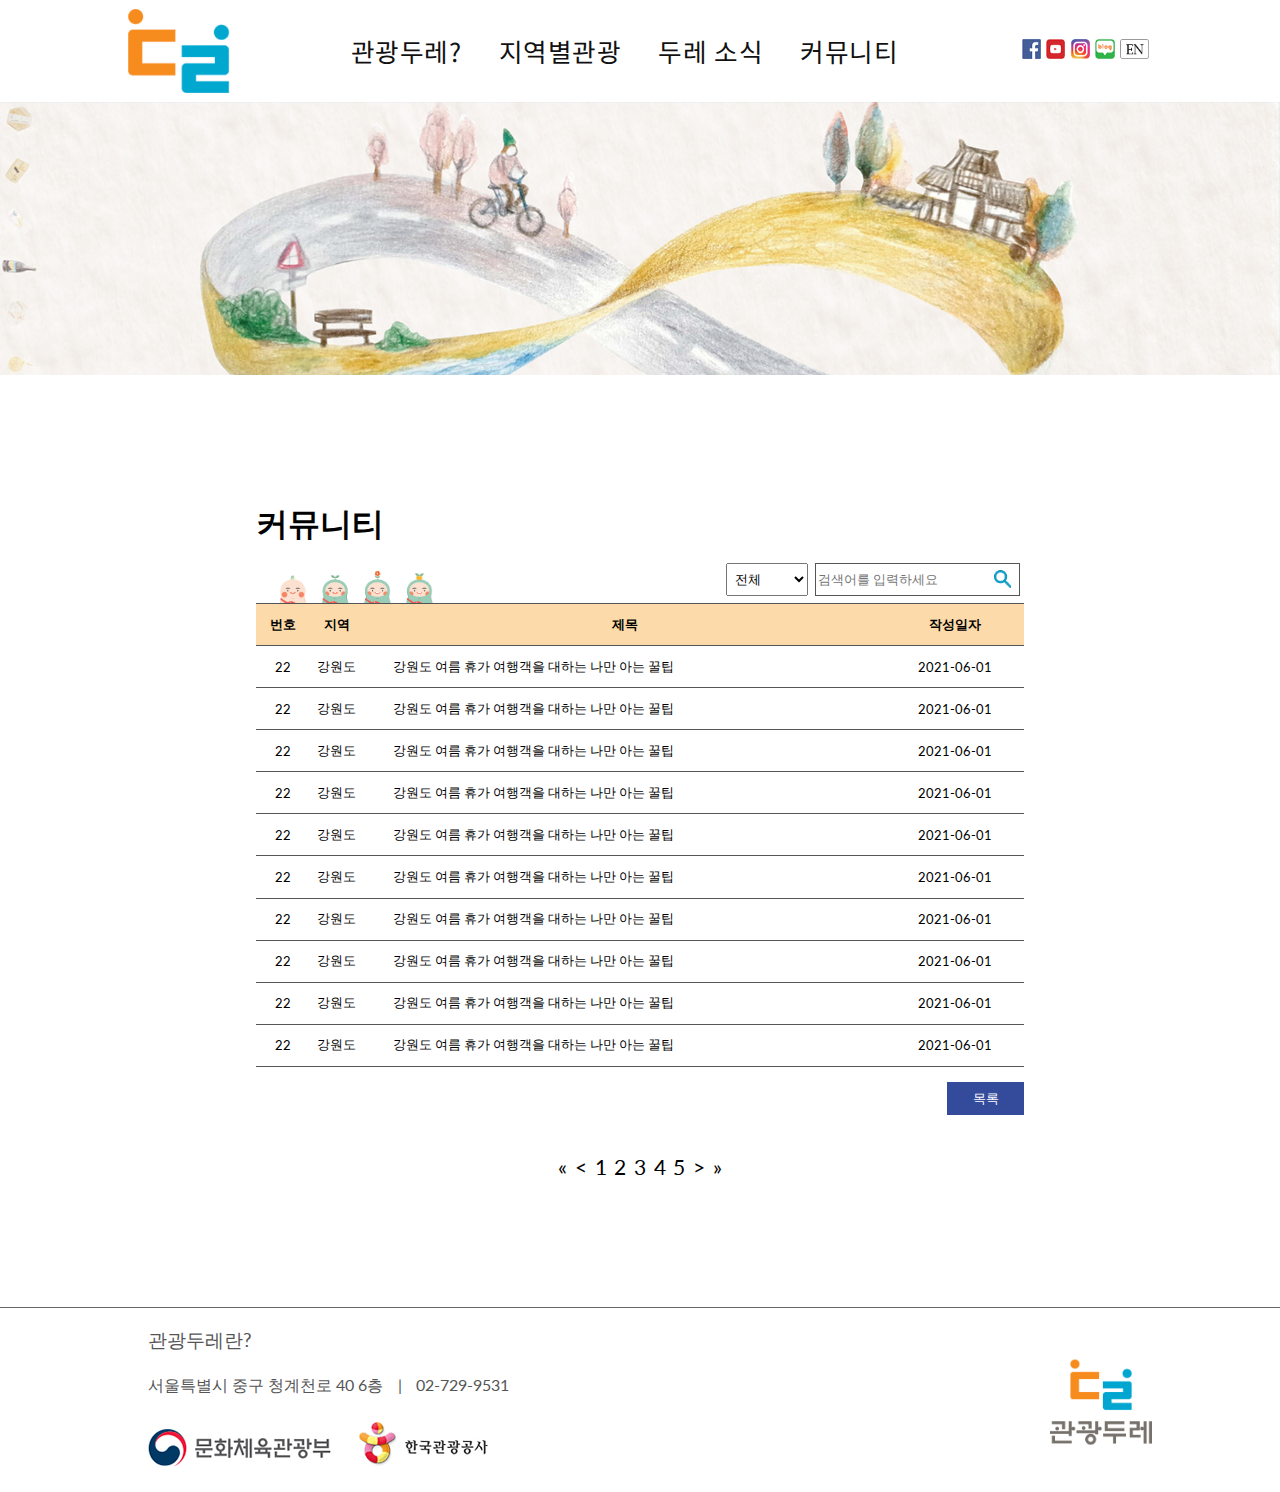
<file: menu4.html>
<!doctype html><html lang="en"><head><meta charset="UTF-8"><meta http-equiv="X-UA-Compatible" content="IE=edge"><meta name="viewport" content="width=device-width,initial-scale=1"><title>Document</title><link href="css/menu4.css" rel="stylesheet"><script src="./JS/jquery-3.6.0.min.js"></script><script src="./JS/slick.min.js"></script><link href="./JS/slick.css" rel="stylesheet"><script src="./JS/common.js"></script></head><body><header></header><div class="visual"><img src="./img/menu4/visual.jpg" alt="메인이미지"></div><div class="community"><div class="commu_div"><h5>커뮤니티</h5><div class="search"><p><select name="news" id="news"><option value="all">전체</option><option value="title and content">제목+내용</option></select></p><p><input placeholder="검색어를 입력하세요"> <button type="submit"><img src="./img/menu3/search.png" alt="start to search"></button></p></div><div class="list"><table><tr><th>번호</th><th>지역</th><th>제목</th><th>작성일자</th></tr><tr><td>22</td><td>강원도</td><td><a href="#">강원도 여름 휴가 여행객을 대하는 나만 아는 꿀팁</a></td><td>2021-06-01</td></tr><tr><td>22</td><td>강원도</td><td><a href="#">강원도 여름 휴가 여행객을 대하는 나만 아는 꿀팁</a></td><td>2021-06-01</td></tr><tr><td>22</td><td>강원도</td><td><a href="#">강원도 여름 휴가 여행객을 대하는 나만 아는 꿀팁</a></td><td>2021-06-01</td></tr><tr><td>22</td><td>강원도</td><td><a href="#">강원도 여름 휴가 여행객을 대하는 나만 아는 꿀팁</a></td><td>2021-06-01</td></tr><tr><td>22</td><td>강원도</td><td><a href="#">강원도 여름 휴가 여행객을 대하는 나만 아는 꿀팁</a></td><td>2021-06-01</td></tr><tr><td>22</td><td>강원도</td><td><a href="#">강원도 여름 휴가 여행객을 대하는 나만 아는 꿀팁</a></td><td>2021-06-01</td></tr><tr><td>22</td><td>강원도</td><td><a href="#">강원도 여름 휴가 여행객을 대하는 나만 아는 꿀팁</a></td><td>2021-06-01</td></tr><tr><td>22</td><td>강원도</td><td><a href="#">강원도 여름 휴가 여행객을 대하는 나만 아는 꿀팁</a></td><td>2021-06-01</td></tr><tr><td>22</td><td>강원도</td><td><a href="#">강원도 여름 휴가 여행객을 대하는 나만 아는 꿀팁</a></td><td>2021-06-01</td></tr><tr><td>22</td><td>강원도</td><td><a href="#">강원도 여름 휴가 여행객을 대하는 나만 아는 꿀팁</a></td><td>2021-06-01</td></tr></table><p><a href="#">목록</a></p><div class="pg_num"><span><a href="#">&#171;</a></span> <span><a href="#">&#60;</a></span> <span><a href="#">1</a></span> <span><a href="#">2</a></span> <span><a href="#">3</a></span> <span><a href="#">4</a></span> <span><a href="#">5</a></span> <span><a href="#">&#62;</a></span> <span><a href="#">&#187;</a></span></div></div></div></div><footer></footer></body></html>
</file>
<file: css/menu4.css>
@charset "utf-8";
@import url('common.css');

/* visual */
.visual {width: 100%; font-size: 0; }
.visual img {width: 100%;}

/* 커뮤니티 */
.community { 
    width: 100%;
}
.community .commu_div {padding: 10% 20%;}
.community .commu_div h5{
    margin-bottom: 2%;
    font-family: 'Lato', sans-serif; font-size: 2rem;
}

/* community 검색 */
.community .commu_div .search {
    display: flex; justify-content: flex-end;
}
.community .commu_div .search p {
    margin: 0 0.5%;
}
.community .commu_div .search p:first-child {
}
.community .commu_div .search p:first-child select {
    width: 100%;
    padding: 8% 5%;
    font-family: 'Lato', sans-serif;
}
.community .commu_div .search p:first-child select option{}
.community .commu_div .search p:last-child {
    border: 1px solid #555;
    display: flex; justify-content: center;align-items: center;
}
.community .commu_div .search p:last-child input {
    border: none;
    font-family: 'Lato', sans-serif;
}
.community .commu_div .search p:last-child button {
    border: none; padding-top: 2%;
    background: transparent; 
}
.community .commu_div .search p:last-child button img { width: 80%;}

/* community list */
.community .commu_div .list {width: 100%; margin-top: 1%;}
.community .commu_div .list table {
    width: 100%;
    border-collapse: collapse;
    position: relative;
}
.community .commu_div .list table::after {
    content: '';
    position: absolute; left: 3%; top: -7%;
    z-index: -1;
    width: 100%; height: 100%;
    background: url("../img/character/main_charac2.png") no-repeat 0% 0%;
    background-size: 20%;
}

.community .commu_div .list table tr {}
.community .commu_div .list table tr th { font-size: 0.8rem; background:#fddaa9 }
.community .commu_div .list table tr td {font-size: 0.8rem; }
.community .commu_div .list table tr th, td {
    border-top: 1px solid #555; border-bottom: 1px solid #555;
    padding: 1.5% 0.5%;
    font-family: 'Lato', sans-serif;
}
.community .commu_div .list table tr td:first-child,  td:nth-child(2) {width: 7%; text-align: center; }
.community .commu_div .list table tr td:nth-child(3) a {
    display: inline-block; width: 100%;
    padding-left: 5%;
}
.community .commu_div .list table tr td:nth-child(3) a:hover {text-decoration: underline;}
.community .commu_div .list table tr td:last-child {text-align: center; }


.community .commu_div .list p {
    width: 100%;
    display: flex; justify-content: flex-end;
}
.community .commu_div .list p a {
    display: block;
    width: 10%; margin: 2% 0; padding: 1% 0;
    background: #344b9b; text-align: center;
    font-family: 'Lato', sans-serif; font-size: 0.8rem; color: white;
}
/* community 페이지넘버 */
.community .commu_div .list .pg_num {
    width: 100%; padding-top: 3%;
    display: flex; justify-content: center; align-items: center;
}
.community .commu_div .list .pg_num span {
    display: inline-block;
    margin: 0 0.5%;
}
.community .commu_div .list .pg_num span a {
    font-family:'Lato', sans-serif; font-size: 1.3rem;
}

/* reponsive */
@media (max-width:767px) {
    /* visual */
    .visual {width: 100%; font-size: 0; overflow: hidden;}
    .visual img {width: 168%; transform: translateX(-21%);}

    /* 커뮤니티 */
    .community { 
        width: 100%;
    }
    .community .commu_div {padding: 10% 5%;}
    .community .commu_div h5{
        margin-bottom: 6%;
        font-family: 'Lato', sans-serif; font-size: 1.7rem;
        text-align: center;
    }

    /* community 검색 */
    .community .commu_div .search {
        display: flex; justify-content: flex-end;
    }
    .community .commu_div .search p {
        margin: 0 0.5%;
    }
    .community .commu_div .search p:first-child {
    }
    .community .commu_div .search p:first-child select {
        width: 100%;
        padding: 8% 5%;
        font-family: 'Lato', sans-serif;
    }
    .community .commu_div .search p:first-child select option{}
    .community .commu_div .search p:last-child {
        border: 1px solid #555;
        display: flex; justify-content: center;align-items: center;
    }
    .community .commu_div .search p:last-child input {
        border: none;
        font-family: 'Lato', sans-serif;
    }
    .community .commu_div .search p:last-child button {
        border: none; padding-top: 2%;
        background: transparent; 
    }
    .community .commu_div .search p:last-child button img { width: 80%;}

    /* community list */
    .community .commu_div .list {width: 100%; margin-top: 1%;}
    .community .commu_div .list table {
        width: 100%; margin-top: 3% ;
        border-collapse: collapse;
        position: relative;
    }
    .community .commu_div .list table::after {
        content: '';
        position: absolute; left: 3%; top: -4%;
        z-index: -1;
        width: 100%; height: 100%;
        background: url("../img/character/main_charac2.png") no-repeat 0% 0%;
        background-size: 20%;
    }
    
    .community .commu_div .list table tr {}
    .community .commu_div .list table tr th, td {
        border-top: 1px solid #555; border-bottom: 1px solid #555;
        padding: 6% 0.5%;
        font-family: 'Lato', sans-serif;
    }
    .community .commu_div .list table tr th { 
        font-size: 0.8rem; background:#fddaa9;
        display: none;
    }
    .community .commu_div .list table tr td {font-size: 0.8rem; line-height: 2; }
    
    .community .commu_div .list table tr td:first-child,  td:nth-child(2) {
        width: 7%; text-align: center; display: none;
    }
    .community .commu_div .list table tr td:nth-child(3) a {
        display: inline-block; width: 100%;
        padding-left: 5%;
        word-break: keep-all;
    }
    .community .commu_div .list table tr td:nth-child(3) a:hover {text-decoration: underline;}
    .community .commu_div .list table tr td:last-child {text-align: center; padding: 0 3%;}


    .community .commu_div .list p {
        width: 100%;
        display: flex; justify-content: flex-end;
    }
    .community .commu_div .list p a {
        display: block;
        width: 15%; margin: 2% 0; padding: 1% 0;
        background: #344b9b; text-align: center;
        font-family: 'Lato', sans-serif; font-size: 0.8rem; color: white;
    }
    /* community 페이지넘버 */
    .community .commu_div .list .pg_num {
        width: 100%; padding-top: 3%;
        display: flex; justify-content: center; align-items: center;
    }
    .community .commu_div .list .pg_num span {
        display: inline-block;
        margin: 0 0.5%;
    }
    .community .commu_div .list .pg_num span a {
        font-family:'Lato', sans-serif; font-size: 1.3rem;
    }
 
}


/* reponsive2 */
@media (min-width:768px) and (max-width:1023px) {
    /* visual */
    .visual {width: 100%; font-size: 0; overflow: hidden;}
    .visual img {width: 168%; transform: translateX(-21%);}

    /* 커뮤니티 */

    .community { 
        width: 100%;
    }
    .community .commu_div {padding: 10% 5%;}
    .community .commu_div h5{
        margin-bottom: 6%;
        font-family: 'Lato', sans-serif; font-size: 2.3rem;
        text-align: center;
    }

    /* community 검색 */
    .community .commu_div .search {
        display: flex; justify-content: flex-end;
    }
    .community .commu_div .search p {
        margin: 0 0.5%;
    }
    .community .commu_div .search p:first-child {
    }
    .community .commu_div .search p:first-child select {
        width: 100%;
        padding: 8% 5%;
        font-family: 'Lato', sans-serif;
    }
    .community .commu_div .search p:first-child select option{}
    .community .commu_div .search p:last-child {
        border: 1px solid #555;
        display: flex; justify-content: center;align-items: center;
    }
    .community .commu_div .search p:last-child input {
        border: none;
        font-family: 'Lato', sans-serif;
    }
    .community .commu_div .search p:last-child button {
        border: none; padding-top: 2%;
        background: transparent; 
    }
    .community .commu_div .search p:last-child button img { width: 80%;}

    /* community list */
    .community .commu_div .list {width: 100%; margin-top: 1%;}
    .community .commu_div .list table {
        width: 100%; margin-top: 3% ;
        border-collapse: collapse;
        position: relative;
    }
    .community .commu_div .list table::after {
        content: '';
        position: absolute; left: 3%; top: -7%;
        z-index: -1;
        width: 100%; height: 100%;
        background: url("../img/character/main_charac2.png") no-repeat 0% 0%;
        background-size: 20%;
    }
    
    .community .commu_div .list table tr {}
    .community .commu_div .list table tr th, td {
        border-top: 1px solid #555; border-bottom: 1px solid #555;
        padding: 3% 0.5%;
        font-family: 'Lato', sans-serif;
    }
    .community .commu_div .list table tr th { 
        font-size: 0.8rem; background:#fddaa9;
        display: none;
    }
    .community .commu_div .list table tr td {font-size: 0.8rem; line-height: 2; }
    
    .community .commu_div .list table tr td:first-child,  td:nth-child(2) {
        width: 7%; text-align: center; display: none;
    }
    .community .commu_div .list table tr td:nth-child(3) a {
        display: inline-block; width: 100%;
        padding-left: 5%;
    }
    .community .commu_div .list table tr td:nth-child(3) a:hover {text-decoration: underline;}
    .community .commu_div .list table tr td:last-child {text-align: center; }


    .community .commu_div .list p {
        width: 100%;
        display: flex; justify-content: flex-end;
    }
    .community .commu_div .list p a {
        display: block;
        width: 15%; margin: 2% 0; padding: 1% 0;
        background: #344b9b; text-align: center;
        font-family: 'Lato', sans-serif; font-size: 0.8rem; color: white;
    }
    /* community 페이지넘버 */
    .community .commu_div .list .pg_num {
        width: 100%; padding-top: 3%;
        display: flex; justify-content: center; align-items: center;
    }
    .community .commu_div .list .pg_num span {
        display: inline-block;
        margin: 0 0.5%;
    }
    .community .commu_div .list .pg_num span a {
        font-family:'Lato', sans-serif; font-size: 1.3rem;
    }

}

/* reponsive3 */
@media (min-width:1024px) and (max-width:1279px) {
    /* visual */
    .visual {width: 100%; font-size: 0; }
    .visual img {width: 100%;}

    /* 커뮤니티 */
    .community { width: 100%;}
    .community .commu_div {margin: 0 20%; padding: 10% 0;}
    .community .commu_div h5{
        margin-bottom: 2%;
        font-family: 'Lato', sans-serif; font-size: 2rem;
    }

    /* community 검색 */
    .community .commu_div .search {
        display: flex; justify-content: flex-end;
    }
    .community .commu_div .search p {
        margin: 0 0.5%;
    }
    .community .commu_div .search p:first-child {
    }
    .community .commu_div .search p:first-child select {
        width: 100%;
        padding: 8% 5%;
        font-family: 'Lato', sans-serif;
    }
    .community .commu_div .search p:first-child select option{}
    .community .commu_div .search p:last-child {
        border: 1px solid #555;
        display: flex; justify-content: center;align-items: center;
    }
    .community .commu_div .search p:last-child input {
        border: none;
        font-family: 'Lato', sans-serif;
    }
    .community .commu_div .search p:last-child button {
        border: none; padding-top: 2%;
        background: transparent; 
    }
    .community .commu_div .search p:last-child button img { width: 80%;}

    /* community list */
    .community .commu_div .list {width: 100%; margin-top: 1%;}
    .community .commu_div .list table {
        width: 100%;
        border-collapse: collapse;
    }
    .community .commu_div .list table tr {}
    .community .commu_div .list table tr th { font-size: 0.8rem; background:#fddaa9 }
    .community .commu_div .list table tr td {font-size: 0.8rem; }
    .community .commu_div .list table tr th, td {
        border-top: 1px solid #555; border-bottom: 1px solid #555;
        padding: 1.5% 0.5%;
        font-family: 'Lato', sans-serif;
    }
    .community .commu_div .list table tr td:first-child,  td:nth-child(2) {width: 10%; text-align: center; }
    .community .commu_div .list table tr td:nth-child(3) a {
        display: inline-block; width: 100%;
        padding-left: 5%;
    }
    .community .commu_div .list table tr td:nth-child(3) a:hover {text-decoration: underline;}
    .community .commu_div .list table tr td:last-child {text-align: center; }


    .community .commu_div .list p {
        width: 100%;
        display: flex; justify-content: flex-end;
    }
    .community .commu_div .list p a {
        display: block;
        width: 10%; margin: 2% 0; padding: 1% 0;
        background: #344b9b; text-align: center;
        font-family: 'Lato', sans-serif; font-size: 0.8rem; color: white;
    }
    /* community 페이지넘버 */
    .community .commu_div .list .pg_num {
        width: 100%; padding-top: 3%;
        display: flex; justify-content: center; align-items: center;
    }
    .community .commu_div .list .pg_num span {
        display: inline-block;
        margin: 0 0.5%;
    }
    .community .commu_div .list .pg_num span a {
        font-family:'Lato', sans-serif; font-size: 1.3rem;
    }


}
</file>
